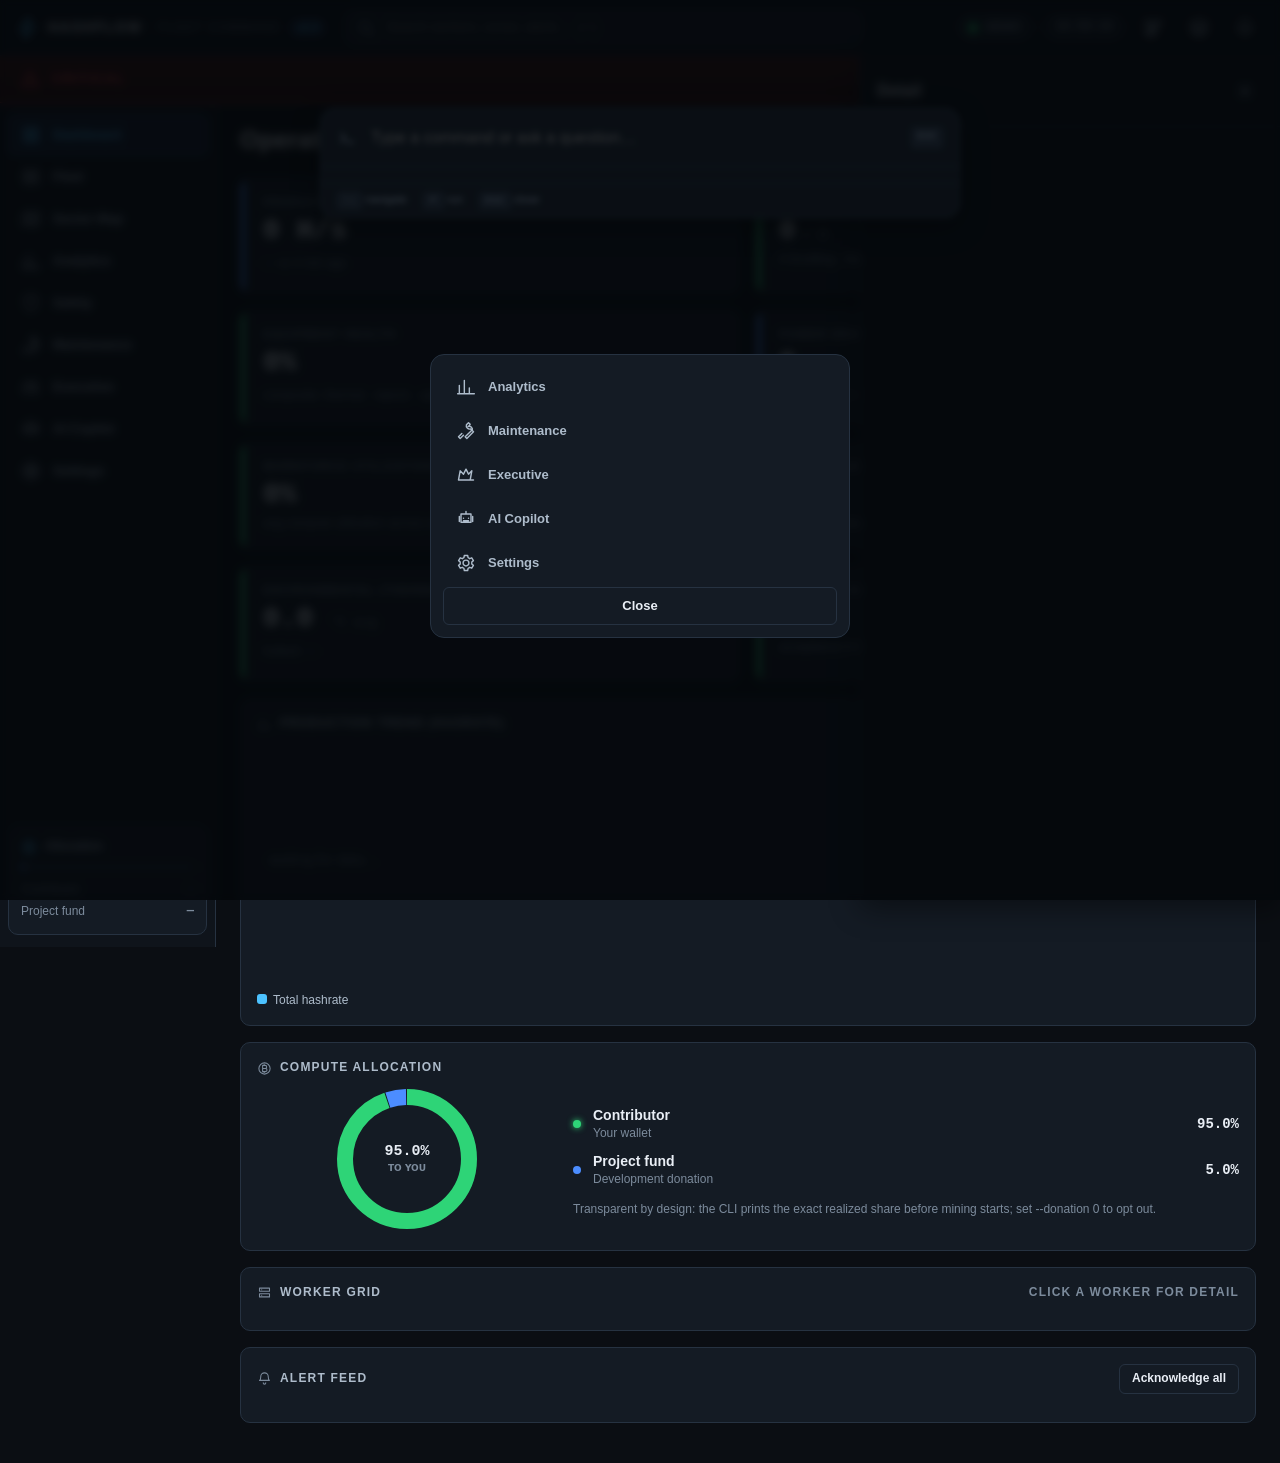
<file: web/index.html>
<!DOCTYPE html>
<html lang="en" data-theme="dark" data-contrast="normal" data-scale="100">
<head>
  <meta charset="utf-8">
  <meta name="viewport" content="width=device-width, initial-scale=1, viewport-fit=cover">
  <meta name="theme-color" content="#0B0E13">
  <meta name="description" content="Hashflow Fleet Command — mission-control dashboard for Monero mining fleets.">
  <title>Hashflow — Fleet Command</title>
  <link rel="manifest" href="manifest.webmanifest">
  <link rel="icon" href="icons/icon-512.png">
  <link rel="apple-touch-icon" href="icons/icon-512.png">
  <link rel="stylesheet" href="css/app.css">
</head>
<body>
  <a class="skip-link" href="#main">Skip to content</a>

  <!-- ============ SVG icon sprite (stroke-based, 24x24) ============ -->
  <svg xmlns="http://www.w3.org/2000/svg" style="display:none" aria-hidden="true">
    <symbol id="i-grid" viewBox="0 0 24 24"><path d="M4 4h6v6H4zM14 4h6v6h-6zM4 14h6v6H4zM14 14h6v6h-6z"/></symbol>
    <symbol id="i-server" viewBox="0 0 24 24"><path d="M4 5h16v5H4zM4 14h16v5H4zM7.5 7.5h.01M7.5 16.5h.01"/></symbol>
    <symbol id="i-map" viewBox="0 0 24 24"><path d="M9 4 3 6.5v13L9 17l6 2.5 6-2.5v-13L15 6.5 9 4zM9 4v13M15 6.5v13"/></symbol>
    <symbol id="i-chart" viewBox="0 0 24 24"><path d="M4 20V10M10 20V4M16 20v-7M22 20H2"/></symbol>
    <symbol id="i-shield" viewBox="0 0 24 24"><path d="M12 3 5 6v5c0 4.5 3 8 7 10 4-2 7-5.5 7-10V6l-7-3z"/></symbol>
    <symbol id="i-wrench" viewBox="0 0 24 24"><path d="M14.5 6.5a4 4 0 0 1 5 5L21 13l-8 8-2-2 8-8-1.5-1.5a4 4 0 0 1-5-5L15 2l2 2-2 2.5zM7 15l-4 4 2 2 4-4"/></symbol>
    <symbol id="i-crown" viewBox="0 0 24 24"><path d="M3 18h18M3 18 5 7l4 4 3-6 3 6 4-4-2 11"/></symbol>
    <symbol id="i-bot" viewBox="0 0 24 24"><path d="M12 3v3M6 6h12v10H6zM9 11h.01M15 11h.01M9 14h6M4 9v6M20 9v6"/></symbol>
    <symbol id="i-gear" viewBox="0 0 24 24"><path d="M12 8.5A3.5 3.5 0 1 0 12 15.5 3.5 3.5 0 1 0 12 8.5zM19 12a7 7 0 0 0-.1-1.2l2-1.6-2-3.4-2.4 1a7 7 0 0 0-2-1.2L14 3h-4l-.5 2.6a7 7 0 0 0-2 1.2l-2.4-1-2 3.4 2 1.6a7 7 0 0 0 0 2.4l-2 1.6 2 3.4 2.4-1a7 7 0 0 0 2 1.2L10 21h4l.5-2.6a7 7 0 0 0 2-1.2l2.4 1 2-3.4-2-1.6c.06-.4.1-.8.1-1.2z"/></symbol>
    <symbol id="i-search" viewBox="0 0 24 24"><path d="M10.5 17a6.5 6.5 0 1 0 0-13 6.5 6.5 0 0 0 0 13zM21 21l-5.6-5.6"/></symbol>
    <symbol id="i-bell" viewBox="0 0 24 24"><path d="M6 9a6 6 0 1 1 12 0c0 5 2 6 2 6H4s2-1 2-6zM10 19a2 2 0 0 0 4 0"/></symbol>
    <symbol id="i-power" viewBox="0 0 24 24"><path d="M12 3v8M6.3 6.3a8 8 0 1 0 11.4 0"/></symbol>
    <symbol id="i-thermo" viewBox="0 0 24 24"><path d="M10 13.5V5a2 2 0 1 1 4 0v8.5a4 4 0 1 1-4 0zM12 9v7"/></symbol>
    <symbol id="i-cpu" viewBox="0 0 24 24"><path d="M8 8h8v8H8zM4 9h4M4 15h4M16 9h4M16 15h4M9 4v4M15 4v4M9 16v4M15 16v4"/></symbol>
    <symbol id="i-bolt" viewBox="0 0 24 24"><path d="M13 2 4 14h6l-1 8 9-12h-6l1-8z"/></symbol>
    <symbol id="i-check" viewBox="0 0 24 24"><path d="M4 12.5 9.5 18 20 6.5"/></symbol>
    <symbol id="i-x" viewBox="0 0 24 24"><path d="M6 6l12 12M18 6 6 18"/></symbol>
    <symbol id="i-warn" viewBox="0 0 24 24"><path d="M12 3 2 20h20L12 3zM12 9v5M12 17h.01"/></symbol>
    <symbol id="i-info" viewBox="0 0 24 24"><path d="M12 21a9 9 0 1 0 0-18 9 9 0 0 0 0 18zM12 11v5M12 8h.01"/></symbol>
    <symbol id="i-play" viewBox="0 0 24 24"><path d="M7 4l13 8-13 8z"/></symbol>
    <symbol id="i-pause" viewBox="0 0 24 24"><path d="M7 4h4v16H7zM13 4h4v16h-4z"/></symbol>
    <symbol id="i-users" viewBox="0 0 24 24"><path d="M9 11a4 4 0 1 0 0-8 4 4 0 0 0 0 8zM2 21c0-4 3-6 7-6s7 2 7 6M16 3.5a4 4 0 0 1 0 7.5M22 21c0-3-2-5-5-5.5"/></symbol>
    <symbol id="i-leaf" viewBox="0 0 24 24"><path d="M5 21C5 10 12 4 21 4c0 9-5 17-16 17zM5 21c3-5 7-8 11-10"/></symbol>
    <symbol id="i-coin" viewBox="0 0 24 24"><path d="M12 21a9 9 0 1 0 0-18 9 9 0 0 0 0 18zM9 7h4a2.5 2.5 0 0 1 0 5H9zM9 12h4.5a2.5 2.5 0 0 1 0 5H9zM9 7v10M11.5 7V5.5M11.5 18.5V17"/></symbol>
    <symbol id="i-clock" viewBox="0 0 24 24"><path d="M12 21a9 9 0 1 0 0-18 9 9 0 0 0 0 18zM12 7v5l3.5 2"/></symbol>
    <symbol id="i-layers" viewBox="0 0 24 24"><path d="m12 2 10 5-10 5L2 7l10-5zM2 12l10 5 10-5M2 17l10 5 10-5"/></symbol>
    <symbol id="i-zoom-in" viewBox="0 0 24 24"><path d="M10.5 17a6.5 6.5 0 1 0 0-13 6.5 6.5 0 0 0 0 13zM21 21l-5.6-5.6M10.5 8v5M8 10.5h5"/></symbol>
    <symbol id="i-zoom-out" viewBox="0 0 24 24"><path d="M10.5 17a6.5 6.5 0 1 0 0-13 6.5 6.5 0 0 0 0 13zM21 21l-5.6-5.6M8 10.5h5"/></symbol>
    <symbol id="i-refresh" viewBox="0 0 24 24"><path d="M20 12a8 8 0 1 1-2.3-5.6M20 4v5h-5"/></symbol>
    <symbol id="i-terminal" viewBox="0 0 24 24"><path d="m5 7 5 5-5 5M12 17h7"/></symbol>
    <symbol id="i-flame" viewBox="0 0 24 24"><path d="M12 22c4 0 7-2.7 7-7 0-5-4-7-3-12-4 2-7 6-7 9 0-1.5-.8-2.8-2-3.5C6.5 11 5 13 5 15c0 4.3 3 7 7 7z"/></symbol>
    <symbol id="i-command" viewBox="0 0 24 24"><path d="M9 9V6a3 3 0 1 0-3 3h3zm0 0v6m0-6h6M15 9V6a3 3 0 1 1 3 3h-3zm0 0v6m0 0v3a3 3 0 1 1-3-3h3zm0 0H9m0 0v3a3 3 0 1 1-3-3h3"/></symbol>
  </svg>

  <!-- ============================ TOP BAR ============================ -->
  <header class="topbar glass">
    <a class="brand" href="#/dashboard" aria-label="Hashflow home">
      <svg class="icon brand-mark" aria-hidden="true"><use href="#i-bolt"/></svg>
      <span class="brand-name">HASHFLOW</span>
      <span class="brand-sub">FLEET COMMAND</span>
      <span class="chip chip-info" id="version-chip">v2.0</span>
    </a>

    <div class="searchbox">
      <svg class="icon" aria-hidden="true"><use href="#i-search"/></svg>
      <input id="global-search" type="search" placeholder="Search workers, zones, alerts…  ( / )"
             aria-label="Global search" autocomplete="off">
    </div>

    <div class="topbar-status">
      <span class="pill" id="conn-pill" title="Data source">
        <span class="dot dot-ok" id="conn-dot"></span><span id="conn-label">DEMO</span>
      </span>
      <span class="pill mono" id="clock-pill" aria-hidden="true">--:--:--</span>
      <button class="iconbtn" id="btn-palette" title="Command palette (Ctrl+K)" aria-label="Open command palette">
        <svg class="icon" aria-hidden="true"><use href="#i-command"/></svg>
      </button>
      <button class="iconbtn" id="btn-contrast" title="Toggle high contrast" aria-label="Toggle high contrast">
        <svg class="icon" aria-hidden="true"><use href="#i-layers"/></svg>
      </button>
      <button class="iconbtn" id="btn-bell" title="Alerts" aria-label="Open alerts">
        <svg class="icon" aria-hidden="true"><use href="#i-bell"/></svg>
        <span class="badge" id="bell-badge" hidden>0</span>
      </button>
    </div>
  </header>

  <!-- =========================== CRITICAL BANNER =========================== -->
  <div id="alert-banner" class="alert-banner" role="alert" hidden>
    <svg class="icon" aria-hidden="true"><use href="#i-warn"/></svg>
    <strong>CRITICAL</strong>
    <span id="alert-banner-text"></span>
    <button class="btn btn-sm btn-ghost" id="alert-banner-cta">Open Safety Center</button>
  </div>

  <!-- ============================== SHELL ============================== -->
  <div class="shell">
    <nav class="sidenav" aria-label="Primary">
      <a class="navitem" data-view="dashboard"  href="#/dashboard"><svg class="icon"><use href="#i-grid"/></svg><span>Dashboard</span></a>
      <a class="navitem" data-view="fleet"       href="#/fleet"><svg class="icon"><use href="#i-server"/></svg><span>Fleet</span></a>
      <a class="navitem" data-view="map"         href="#/map"><svg class="icon"><use href="#i-map"/></svg><span>Sector Map</span></a>
      <a class="navitem" data-view="analytics"   href="#/analytics"><svg class="icon"><use href="#i-chart"/></svg><span>Analytics</span></a>
      <a class="navitem" data-view="safety"      href="#/safety"><svg class="icon"><use href="#i-shield"/></svg><span>Safety</span><span class="nav-badge" id="nav-safety-badge" hidden></span></a>
      <a class="navitem" data-view="maintenance" href="#/maintenance"><svg class="icon"><use href="#i-wrench"/></svg><span>Maintenance</span></a>
      <a class="navitem" data-view="executive"   href="#/executive"><svg class="icon"><use href="#i-crown"/></svg><span>Executive</span></a>
      <a class="navitem" data-view="copilot"     href="#/copilot"><svg class="icon"><use href="#i-bot"/></svg><span>AI Copilot</span></a>
      <a class="navitem" data-view="settings"    href="#/settings"><svg class="icon"><use href="#i-gear"/></svg><span>Settings</span></a>

      <div class="sidecard" id="sidecard-allocation" title="Live donation transparency">
        <div class="sidecard-title"><svg class="icon"><use href="#i-coin"/></svg> Allocation</div>
        <div class="split-bar" aria-hidden="true"><span id="split-contrib" class="split-contrib"></span><span id="split-owner" class="split-owner"></span></div>
        <div class="sidecard-row"><span>Contributor</span><b class="mono" id="split-contrib-pct">—</b></div>
        <div class="sidecard-row"><span>Project fund</span><b class="mono" id="split-owner-pct">—</b></div>
      </div>
    </nav>

    <main id="main" tabindex="-1">
      <section id="view-dashboard"  class="view" hidden></section>
      <section id="view-fleet"      class="view" hidden></section>
      <section id="view-map"        class="view" hidden></section>
      <section id="view-analytics"  class="view" hidden></section>
      <section id="view-safety"     class="view" hidden></section>
      <section id="view-maintenance" class="view" hidden></section>
      <section id="view-executive"  class="view" hidden></section>
      <section id="view-copilot"    class="view" hidden></section>
      <section id="view-settings"   class="view" hidden></section>
    </main>
  </div>

  <!-- ============================ BOTTOM NAV ============================ -->
  <nav class="bottomnav" aria-label="Primary mobile">
    <a class="navitem" data-view="dashboard" href="#/dashboard"><svg class="icon"><use href="#i-grid"/></svg><span>Home</span></a>
    <a class="navitem" data-view="fleet" href="#/fleet"><svg class="icon"><use href="#i-server"/></svg><span>Fleet</span></a>
    <a class="navitem" data-view="map" href="#/map"><svg class="icon"><use href="#i-map"/></svg><span>Map</span></a>
    <a class="navitem" data-view="safety" href="#/safety"><svg class="icon"><use href="#i-shield"/></svg><span>Safety</span></a>
    <button class="navitem" id="btn-more" aria-label="More views"><svg class="icon"><use href="#i-layers"/></svg><span>More</span></button>
  </nav>

  <!-- ============================ DETAIL DRAWER ============================ -->
  <aside id="drawer" class="drawer" hidden aria-label="Detail panel">
    <header class="drawer-head">
      <h2 id="drawer-title">Detail</h2>
      <button class="iconbtn" id="drawer-close" aria-label="Close detail panel"><svg class="icon"><use href="#i-x"/></svg></button>
    </header>
    <div id="drawer-body" class="drawer-body"></div>
  </aside>

  <!-- ============================ COMMAND PALETTE ============================ -->
  <div id="palette-overlay" class="overlay" hidden>
    <div class="palette glass" role="dialog" aria-modal="true" aria-label="Command palette">
      <div class="palette-input">
        <svg class="icon" aria-hidden="true"><use href="#i-terminal"/></svg>
        <input id="palette-search" type="text" placeholder="Type a command or ask a question…"
               aria-label="Command or query" autocomplete="off">
        <kbd>ESC</kbd>
      </div>
      <ul id="palette-list" class="palette-list" role="listbox" aria-label="Commands"></ul>
      <footer class="palette-foot">
        <span><kbd>↑↓</kbd> navigate</span><span><kbd>↵</kbd> run</span>
        <span><kbd>esc</kbd> close</span>
      </footer>
    </div>
  </div>

  <!-- ============================ MORE SHEET (mobile) ============================ -->
  <div id="more-sheet" class="overlay" hidden>
    <div class="sheet glass" role="dialog" aria-modal="true" aria-label="More views">
      <a class="navitem" data-view="analytics" href="#/analytics"><svg class="icon"><use href="#i-chart"/></svg><span>Analytics</span></a>
      <a class="navitem" data-view="maintenance" href="#/maintenance"><svg class="icon"><use href="#i-wrench"/></svg><span>Maintenance</span></a>
      <a class="navitem" data-view="executive" href="#/executive"><svg class="icon"><use href="#i-crown"/></svg><span>Executive</span></a>
      <a class="navitem" data-view="copilot" href="#/copilot"><svg class="icon"><use href="#i-bot"/></svg><span>AI Copilot</span></a>
      <a class="navitem" data-view="settings" href="#/settings"><svg class="icon"><use href="#i-gear"/></svg><span>Settings</span></a>
      <button class="btn btn-ghost" id="more-close">Close</button>
    </div>
  </div>

  <div id="toasts" class="toasts" aria-live="polite" aria-atomic="false"></div>

  <noscript>
    <div style="padding:2rem;color:#e8eef5;background:#0b0e13;font-family:sans-serif">
      Hashflow Fleet Command needs JavaScript for live telemetry. The miner CLI
      (<code>miner.py</code>) works without it.
    </div>
  </noscript>

  <script src="js/charts.js"></script>
  <script src="js/state.js"></script>
  <script src="js/ui.js"></script>
  <script src="js/copilot.js"></script>
  <script src="js/views.js"></script>
  <script src="js/app.js"></script>
</body>
</html>
</file>
<file: web/css/app.css>
/* =====================================================================
   Hashflow Fleet Command — design system
   Industrial dark theme, ISA-101-inspired restrained color (color carries
   STATUS only), WCAG AA contrast, tabular numerals, 4px grid.
   ===================================================================== */

/* ------------------------------- 1. Tokens ------------------------------- */
:root {
  /* Surfaces: charcoal stack (charcoal bg, industrial-gray panels) */
  --bg-0: #0b0e13;
  --bg-1: #0f141b;
  --panel: #141b24;
  --panel-2: #1a222d;
  --panel-3: #202a37;
  --line: #263241;
  --line-soft: #1c2531;

  /* Text: high contrast on charcoal (AA/AAA) */
  --txt-0: #e9eef5;
  --txt-1: #aebccb;
  --txt-2: #7c8b9c;

  /* Safety / status colors — used ONLY for state, never decoration */
  --color-ok: #2ed477;
  --color-warn: #f5b83d;
  --color-attn: #f2812d;
  --color-crit: #f0453e;
  --color-info: #4c8dff;
  --color-accent: #4cc2ff;

  --ok-soft: rgba(46, 212, 119, .12);
  --warn-soft: rgba(245, 184, 61, .12);
  --attn-soft: rgba(242, 129, 45, .12);
  --crit-soft: rgba(240, 69, 62, .14);
  --info-soft: rgba(76, 141, 255, .12);

  /* Type */
  --font-ui: "Segoe UI", "SF Pro Text", Roboto, "Helvetica Neue", Arial, sans-serif;
  --font-mono: "JetBrains Mono", "Cascadia Code", ui-monospace, "SF Mono", Consolas, monospace;
  --fs-11: .6875rem; --fs-12: .75rem; --fs-13: .8125rem; --fs-14: .875rem;
  --fs-16: 1rem; --fs-20: 1.25rem; --fs-24: 1.5rem; --fs-28: 1.75rem; --fs-34: 2.125rem;

  /* Space (4px grid) */
  --sp-1: 4px; --sp-2: 8px; --sp-3: 12px; --sp-4: 16px;
  --sp-5: 20px; --sp-6: 24px; --sp-8: 32px; --sp-10: 40px;

  --radius: 10px;
  --radius-sm: 6px;
  --radius-lg: 14px;

  --shadow-1: 0 1px 2px rgba(0, 0, 0, .35);
  --shadow-2: 0 8px 28px rgba(0, 0, 0, .45);
  --glass: rgba(15, 20, 27, .72);

  --topbar-h: 56px;
  --sidenav-w: 216px;
  --bottomnav-h: 60px;

  --dur: 160ms;
}

/* Text scale (a11y: scalable text) */
html[data-scale="125"] { font-size: 20px; }
html[data-scale="150"] { font-size: 24px; }
html { font-size: 16px; }

/* High contrast mode */
html[data-contrast="high"] {
  --bg-0: #000; --bg-1: #05070a; --panel: #0a0e14; --panel-2: #10161f;
  --line: #4a5b70; --line-soft: #35455a;
  --txt-0: #ffffff; --txt-1: #d7e2ee; --txt-2: #a9b8c9;
}
@media (prefers-contrast: more) {
  :root {
    --txt-1: #d7e2ee; --line: #4a5b70;
  }
}
@media (prefers-reduced-motion: reduce) {
  *, *::before, *::after {
    animation-duration: .01ms !important;
    transition-duration: .01ms !important;
  }
}

/* ------------------------------- 2. Base -------------------------------- */
*, *::before, *::after { box-sizing: border-box; }
html, body { margin: 0; padding: 0; }
body {
  background: var(--bg-0);
  color: var(--txt-0);
  font-family: var(--font-ui);
  font-size: var(--fs-14);
  line-height: 1.45;
  -webkit-font-smoothing: antialiased;
  overflow-x: hidden;
}
.mono { font-family: var(--font-mono); font-variant-numeric: tabular-nums; }
h1, h2, h3, h4 { margin: 0; font-weight: 650; letter-spacing: .01em; }
p { margin: 0; }
a { color: inherit; text-decoration: none; }
button { font: inherit; color: inherit; background: none; border: 0; cursor: pointer; }
input, select, textarea { font: inherit; color: inherit; }
ul { margin: 0; padding: 0; list-style: none; }
table { border-collapse: collapse; width: 100%; }
kbd {
  font-family: var(--font-mono); font-size: var(--fs-11);
  background: var(--panel-3); border: 1px solid var(--line);
  border-bottom-width: 2px; border-radius: 4px; padding: 1px 5px;
}
.icon {
  width: 20px; height: 20px; flex: none;
  fill: none; stroke: currentColor; stroke-width: 1.7;
  stroke-linecap: round; stroke-linejoin: round;
}
.skip-link {
  position: absolute; left: -9999px; top: 0; z-index: 100;
  background: var(--color-accent); color: #04121c; padding: var(--sp-2) var(--sp-4);
  border-radius: 0 0 var(--radius-sm) 0; font-weight: 650;
}
.skip-link:focus { left: 0; }
:focus-visible {
  outline: 2px solid var(--color-accent);
  outline-offset: 2px;
}

/* ------------------------------ 3. Top bar ------------------------------ */
.topbar {
  position: sticky; top: 0; z-index: 40;
  height: var(--topbar-h);
  display: flex; align-items: center; gap: var(--sp-4);
  padding: 0 var(--sp-4);
  background: var(--glass);
  backdrop-filter: blur(14px); -webkit-backdrop-filter: blur(14px);
  border-bottom: 1px solid var(--line);
}
.brand { display: flex; align-items: center; gap: var(--sp-2); }
.brand-mark { color: var(--color-accent); width: 24px; height: 24px; }
.brand-name { font-weight: 800; letter-spacing: .12em; font-size: var(--fs-14); }
.brand-sub {
  font-size: var(--fs-11); letter-spacing: .18em; color: var(--txt-2);
  border-left: 1px solid var(--line); padding-left: var(--sp-2);
}
.searchbox {
  flex: 1; max-width: 520px;
  display: flex; align-items: center; gap: var(--sp-2);
  background: var(--panel); border: 1px solid var(--line);
  border-radius: var(--radius); padding: 0 var(--sp-3); height: 38px;
  color: var(--txt-2);
}
.searchbox:focus-within { border-color: var(--color-accent); }
.searchbox input {
  flex: 1; background: none; border: 0; outline: none;
  color: var(--txt-0); font-size: var(--fs-13);
}
.topbar-status { display: flex; align-items: center; gap: var(--sp-2); margin-left: auto; }
.iconbtn {
  position: relative;
  width: 38px; height: 38px; border-radius: var(--radius-sm);
  display: inline-flex; align-items: center; justify-content: center;
  color: var(--txt-1);
  transition: background var(--dur), color var(--dur);
}
.iconbtn:hover { background: var(--panel-2); color: var(--txt-0); }
.badge {
  position: absolute; top: 3px; right: 3px;
  min-width: 16px; height: 16px; border-radius: 8px;
  background: var(--color-crit); color: #fff;
  font-size: 10px; font-weight: 700; line-height: 16px; text-align: center;
  padding: 0 3px;
}

/* ---------------------------- 4. Shell layout ---------------------------- */
.shell {
  display: grid;
  grid-template-columns: var(--sidenav-w) 1fr;
  min-height: calc(100vh - var(--topbar-h));
}
.sidenav {
  border-right: 1px solid var(--line);
  background: var(--bg-1);
  padding: var(--sp-3) var(--sp-2);
  display: flex; flex-direction: column; gap: 2px;
  position: sticky; top: var(--topbar-h);
  height: calc(100vh - var(--topbar-h));
  overflow-y: auto;
}
.navitem {
  display: flex; align-items: center; gap: var(--sp-3);
  padding: var(--sp-2) var(--sp-3);
  border-radius: var(--radius-sm);
  color: var(--txt-1); font-size: var(--fs-13); font-weight: 550;
  border: 1px solid transparent;
  transition: background var(--dur), color var(--dur);
  min-height: 40px;
}
.navitem:hover { background: var(--panel-2); color: var(--txt-0); }
.navitem.active {
  background: var(--info-soft); color: var(--color-accent);
  border-color: rgba(76, 141, 255, .35);
}
.navitem.active .icon { stroke-width: 2; }
.nav-badge {
  margin-left: auto; min-width: 18px; height: 18px; padding: 0 5px;
  background: var(--color-crit); color: #fff; border-radius: 9px;
  font-size: 10px; font-weight: 700; text-align: center; line-height: 18px;
}
.sidecard {
  margin-top: auto;
  background: var(--panel); border: 1px solid var(--line);
  border-radius: var(--radius); padding: var(--sp-3);
  font-size: var(--fs-12);
}
.sidecard-title {
  display: flex; align-items: center; gap: var(--sp-2);
  color: var(--txt-1); font-weight: 650; margin-bottom: var(--sp-2);
}
.sidecard-title .icon { width: 16px; height: 16px; color: var(--color-accent); }
.sidecard-row { display: flex; justify-content: space-between; color: var(--txt-2); padding: 2px 0; }
.split-bar {
  display: flex; height: 8px; border-radius: 4px; overflow: hidden;
  background: var(--panel-3); margin: var(--sp-2) 0;
}
.split-contrib { background: var(--color-ok); }
.split-owner { background: var(--color-info); min-width: 3px; }

main {
  padding: var(--sp-5) var(--sp-6) var(--sp-10);
  min-width: 0;
}
.view { animation: fadein var(--dur) ease; }
@keyframes fadein { from { opacity: 0; transform: translateY(4px); } to { opacity: 1; } }

/* --------------------------- 5. Alert banner --------------------------- */
.alert-banner {
  position: sticky; top: var(--topbar-h); z-index: 35;
  display: flex; align-items: center; gap: var(--sp-3);
  background: linear-gradient(180deg, #3d1210, #2b0d0c);
  border-bottom: 1px solid var(--color-crit);
  color: #ffd9d6; padding: var(--sp-2) var(--sp-5);
  font-size: var(--fs-13);
}
.alert-banner .icon { color: var(--color-crit); }
.alert-banner strong { color: var(--color-crit); letter-spacing: .12em; }
.alert-banner .btn { margin-left: auto; }

/* ---------------------------- 6. Cards / KPI ---------------------------- */
.page-head {
  display: flex; align-items: baseline; gap: var(--sp-3);
  margin-bottom: var(--sp-5); flex-wrap: wrap;
}
.page-head h1 { font-size: var(--fs-24); letter-spacing: .02em; }
.page-head .sub { color: var(--txt-2); font-size: var(--fs-13); }
.page-actions { margin-left: auto; display: flex; gap: var(--sp-2); }

.grid { display: grid; gap: var(--sp-4); }
.grid-kpi { grid-template-columns: repeat(4, 1fr); }
.grid-2 { grid-template-columns: 2fr 1fr; }
.grid-3 { grid-template-columns: repeat(3, 1fr); }
.grid-flat { grid-template-columns: 1fr 1fr; }

.card {
  background: var(--panel);
  border: 1px solid var(--line);
  border-radius: var(--radius);
  padding: var(--sp-4);
  min-width: 0;
  transition: border-color var(--dur), transform var(--dur);
}
.card:hover { border-color: var(--line); }
.card-title {
  display: flex; align-items: center; gap: var(--sp-2);
  color: var(--txt-1); font-size: var(--fs-12); font-weight: 650;
  letter-spacing: .1em; text-transform: uppercase;
  margin-bottom: var(--sp-3);
}
.card-title .icon { width: 15px; height: 15px; color: var(--txt-2); }
.card-title .right { margin-left: auto; display: flex; gap: var(--sp-2); align-items: center; }

/* KPI card with 4px status rail (preattentive status coding) */
.kpi {
  position: relative; overflow: hidden;
  padding-left: calc(var(--sp-4) + 6px);
}
.kpi::before {
  content: ""; position: absolute; left: 0; top: 0; bottom: 0; width: 4px;
  background: var(--color-ok);
}
.kpi[data-state="warn"]::before  { background: var(--color-warn); }
.kpi[data-state="attn"]::before  { background: var(--color-attn); }
.kpi[data-state="crit"]::before  { background: var(--color-crit); }
.kpi[data-state="info"]::before  { background: var(--color-info); }
.kpi-label {
  font-size: var(--fs-11); letter-spacing: .12em; text-transform: uppercase;
  color: var(--txt-2); font-weight: 650;
}
.kpi-value {
  font-family: var(--font-mono); font-variant-numeric: tabular-nums;
  font-size: var(--fs-28); font-weight: 700; line-height: 1.15;
  margin: var(--sp-1) 0;
  white-space: nowrap; overflow: hidden; text-overflow: ellipsis;
}
.kpi-value .unit { font-size: var(--fs-13); color: var(--txt-2); font-weight: 500; }
.kpi-foot {
  display: flex; align-items: center; gap: var(--sp-2);
  font-size: var(--fs-12); color: var(--txt-2);
}
.kpi-spark { margin-left: auto; width: 84px; height: 26px; }
.delta-up { color: var(--color-ok); }
.delta-down { color: var(--color-crit); }
.delta-flat { color: var(--txt-2); }

/* ------------------------ 7. Pills, chips, status ------------------------ */
.pill {
  display: inline-flex; align-items: center; gap: var(--sp-2);
  height: 28px; padding: 0 var(--sp-3);
  background: var(--panel); border: 1px solid var(--line);
  border-radius: 14px; font-size: var(--fs-12); color: var(--txt-1);
}
.chip {
  display: inline-flex; align-items: center; gap: 5px;
  height: 20px; padding: 0 8px; border-radius: 10px;
  font-size: var(--fs-11); font-weight: 700; letter-spacing: .04em;
}
.chip-ok   { background: var(--ok-soft);   color: var(--color-ok); }
.chip-warn { background: var(--warn-soft); color: var(--color-warn); }
.chip-attn { background: var(--attn-soft); color: var(--color-attn); }
.chip-crit { background: var(--crit-soft); color: var(--color-crit); }
.chip-info { background: var(--info-soft); color: var(--color-accent); }
.dot { width: 8px; height: 8px; border-radius: 50%; display: inline-block; }
.dot-ok   { background: var(--color-ok); box-shadow: 0 0 6px var(--color-ok); }
.dot-warn { background: var(--color-warn); }
.dot-crit { background: var(--color-crit); box-shadow: 0 0 6px var(--color-crit); }
.dot-off  { background: var(--txt-2); }
.status-cell { display: inline-flex; align-items: center; gap: var(--sp-2); }
.status-glyph {
  width: 18px; height: 18px; border-radius: 4px;
  display: inline-flex; align-items: center; justify-content: center;
  font-size: 10px; font-weight: 800;
}
/* Color-blind support: status = color AND glyph shape */
.glyph-online  { background: var(--ok-soft);   color: var(--color-ok); }
.glyph-degraded{ background: var(--warn-soft); color: var(--color-warn); }
.glyph-offline { background: var(--crit-soft); color: var(--color-crit); }
.glyph-maintenance { background: var(--info-soft); color: var(--color-accent); }

/* ------------------------------ 8. Buttons ------------------------------ */
.btn {
  display: inline-flex; align-items: center; justify-content: center; gap: var(--sp-2);
  height: 38px; padding: 0 var(--sp-4);
  border-radius: var(--radius-sm);
  font-size: var(--fs-13); font-weight: 650;
  border: 1px solid var(--line); background: var(--panel-2); color: var(--txt-0);
  transition: filter var(--dur), background var(--dur);
  white-space: nowrap;
}
.btn:hover { filter: brightness(1.15); }
.btn-primary { background: var(--color-info); border-color: var(--color-info); color: #fff; }
.btn-danger  { background: var(--color-crit); border-color: var(--color-crit); color: #fff; }
.btn-ok      { background: var(--color-ok); border-color: var(--color-ok); color: #06281a; }
.btn-ghost   { background: transparent; }
.btn-sm { height: 30px; padding: 0 var(--sp-3); font-size: var(--fs-12); }
.btn-lg { height: 48px; padding: 0 var(--sp-6); font-size: var(--fs-16); }
.btn-block { width: 100%; }

/* ------------------------------- 9. Tables ------------------------------ */
.table-wrap { overflow-x: auto; border: 1px solid var(--line); border-radius: var(--radius); }
.tbl { font-size: var(--fs-13); }
.tbl th {
  text-align: left; font-size: var(--fs-11); letter-spacing: .1em;
  text-transform: uppercase; color: var(--txt-2); font-weight: 650;
  padding: var(--sp-3) var(--sp-4); border-bottom: 1px solid var(--line);
  background: var(--panel-2); position: sticky; top: 0;
}
.tbl td {
  padding: var(--sp-3) var(--sp-4);
  border-bottom: 1px solid var(--line-soft);
  white-space: nowrap;
}
.tbl tr:last-child td { border-bottom: 0; }
.tbl tbody tr { cursor: pointer; transition: background var(--dur); }
.tbl tbody tr:hover { background: var(--panel-2); }
.tbl .num { font-family: var(--font-mono); font-variant-numeric: tabular-nums; text-align: right; }

/* ------------------------------ 10. Drawer ------------------------------ */
.drawer {
  position: fixed; top: var(--topbar-h); right: 0; bottom: 0;
  width: min(420px, 100vw); z-index: 45;
  background: var(--bg-1); border-left: 1px solid var(--line);
  box-shadow: var(--shadow-2);
  display: flex; flex-direction: column;
  animation: slidein var(--dur) ease;
}
@keyframes slidein { from { transform: translateX(24px); opacity: 0; } }
.drawer-head {
  display: flex; align-items: center; gap: var(--sp-3);
  padding: var(--sp-4); border-bottom: 1px solid var(--line);
}
.drawer-head h2 { font-size: var(--fs-16); }
.drawer-head .iconbtn { margin-left: auto; }
.drawer-body { padding: var(--sp-4); overflow-y: auto; display: grid; gap: var(--sp-4); }
.kv { display: grid; grid-template-columns: 1fr auto; gap: 2px var(--sp-4); font-size: var(--fs-13); }
.kv dt { color: var(--txt-2); }
.kv dd { margin: 0; font-family: var(--font-mono); text-align: right; }

/* --------------------------- 11. Palette / sheet -------------------------- */
.overlay {
  position: fixed; inset: 0; z-index: 60;
  background: rgba(4, 7, 10, .6);
  backdrop-filter: blur(3px); -webkit-backdrop-filter: blur(3px);
  display: flex; align-items: flex-start; justify-content: center;
  padding: 12vh var(--sp-4) var(--sp-4);
}
.palette {
  width: min(640px, 100%);
  background: var(--panel);
  border: 1px solid var(--line);
  border-radius: var(--radius-lg);
  box-shadow: var(--shadow-2);
  overflow: hidden;
}
.palette-input {
  display: flex; align-items: center; gap: var(--sp-3);
  padding: var(--sp-4); border-bottom: 1px solid var(--line);
  color: var(--txt-2);
}
.palette-input input {
  flex: 1; background: none; border: 0; outline: none;
  font-size: var(--fs-16); color: var(--txt-0);
}
.palette-list { max-height: 46vh; overflow-y: auto; padding: var(--sp-2); }
.palette-list li {
  display: flex; align-items: center; gap: var(--sp-3);
  padding: var(--sp-3) var(--sp-3); border-radius: var(--radius-sm);
  cursor: pointer; font-size: var(--fs-13); color: var(--txt-1);
}
.palette-list li[aria-selected="true"] {
  background: var(--info-soft); color: var(--txt-0);
}
.palette-list li .kind {
  margin-left: auto; font-size: var(--fs-11); color: var(--txt-2);
}
.palette-foot {
  display: flex; gap: var(--sp-4); padding: var(--sp-2) var(--sp-4);
  border-top: 1px solid var(--line); color: var(--txt-2); font-size: var(--fs-11);
}
.sheet {
  width: min(420px, 100%); margin: auto;
  background: var(--panel); border: 1px solid var(--line);
  border-radius: var(--radius-lg); padding: var(--sp-3);
  display: grid; gap: var(--sp-1);
}

/* ------------------------------- 12. Toasts ------------------------------ */
.toasts {
  position: fixed; right: var(--sp-4); bottom: var(--sp-4); z-index: 70;
  display: flex; flex-direction: column; gap: var(--sp-2);
  width: min(360px, calc(100vw - 32px));
}
.toast {
  display: flex; gap: var(--sp-3); align-items: flex-start;
  background: var(--panel-2); border: 1px solid var(--line);
  border-left: 4px solid var(--color-info);
  border-radius: var(--radius-sm); padding: var(--sp-3);
  box-shadow: var(--shadow-2); font-size: var(--fs-13);
  animation: toastin var(--dur) ease;
}
@keyframes toastin { from { transform: translateY(8px); opacity: 0; } }
.toast-ok   { border-left-color: var(--color-ok); }
.toast-warn { border-left-color: var(--color-warn); }
.toast-crit { border-left-color: var(--color-crit); }
.toast b { display: block; margin-bottom: 2px; }
.toast p { color: var(--txt-1); font-size: var(--fs-12); }

/* ------------------------------ 13. Progress ----------------------------- */
.ring-wrap { display: inline-flex; flex-direction: column; align-items: center; gap: 4px; }
.ring-label { font-size: var(--fs-11); color: var(--txt-2); letter-spacing: .08em; text-transform: uppercase; }
.ring-value { font-family: var(--font-mono); font-size: var(--fs-13); font-weight: 700; }
.bar {
  height: 8px; border-radius: 4px; background: var(--panel-3);
  overflow: hidden;
}
.bar > span { display: block; height: 100%; border-radius: 4px; background: var(--color-info); transition: width var(--dur); }
.bar-ok > span { background: var(--color-ok); }
.bar-warn > span { background: var(--color-warn); }
.bar-crit > span { background: var(--color-crit); }

/* ------------------------------ 14. Charts ------------------------------- */
.chart-box { position: relative; width: 100%; }
.chart-box canvas { width: 100%; display: block; }
.chart-tip {
  position: absolute; pointer-events: none; z-index: 5;
  background: var(--panel-3); border: 1px solid var(--line);
  border-radius: var(--radius-sm); padding: var(--sp-2) var(--sp-3);
  font-size: var(--fs-11); font-family: var(--font-mono);
  white-space: nowrap; transform: translate(-50%, -110%);
}
.legend { display: flex; gap: var(--sp-4); flex-wrap: wrap; font-size: var(--fs-12); color: var(--txt-1); }
.legend .sw { width: 10px; height: 10px; border-radius: 3px; display: inline-block; margin-right: 6px; }

/* --------------------------- 15. Dashboard bits --------------------------- */
.alloc-donut-row { display: flex; align-items: center; gap: var(--sp-4); }
.feed { display: grid; gap: var(--sp-2); max-height: 320px; overflow-y: auto; }
.feed-item {
  display: flex; gap: var(--sp-3); align-items: flex-start;
  padding: var(--sp-2) var(--sp-3);
  border: 1px solid var(--line-soft); border-radius: var(--radius-sm);
  background: var(--panel-2); font-size: var(--fs-12);
}
.feed-item .icon { width: 16px; height: 16px; margin-top: 1px; }
.feed-item.ok .icon   { color: var(--color-ok); }
.feed-item.warn .icon { color: var(--color-warn); }
.feed-item.crit .icon { color: var(--color-crit); }
.feed-item.info .icon { color: var(--color-accent); }
.feed-time { margin-left: auto; color: var(--txt-2); font-family: var(--font-mono); }
.worker-grid {
  display: grid; grid-template-columns: repeat(auto-fill, minmax(150px, 1fr));
  gap: var(--sp-2);
}
.worker-tile {
  border: 1px solid var(--line); border-radius: var(--radius-sm);
  background: var(--panel-2); padding: var(--sp-2) var(--sp-3);
  font-size: var(--fs-12); cursor: pointer;
  transition: border-color var(--dur);
}
.worker-tile:hover { border-color: var(--color-accent); }
.worker-tile .name { font-weight: 700; display: flex; gap: 6px; align-items: center; }
.worker-tile .hr { font-family: var(--font-mono); color: var(--txt-1); }
.worker-tile[data-state="degraded"] { border-left: 3px solid var(--color-warn); }
.worker-tile[data-state="offline"] { border-left: 3px solid var(--color-crit); opacity: .75; }
.worker-tile[data-state="maintenance"] { border-left: 3px solid var(--color-accent); }

/* ------------------------------ 16. Map view ------------------------------ */
.map-shell {
  position: relative; border: 1px solid var(--line); border-radius: var(--radius);
  overflow: hidden; background:
    radial-gradient(1200px 600px at 70% 20%, rgba(76, 141, 255, .05), transparent 60%),
    var(--bg-1);
}
.map-shell canvas { display: block; width: 100%; cursor: grab; }
.map-shell canvas:active { cursor: grabbing; }
.map-controls {
  position: absolute; top: var(--sp-3); right: var(--sp-3);
  display: grid; gap: var(--sp-2);
}
.map-layers {
  position: absolute; left: var(--sp-3); top: var(--sp-3);
  background: var(--glass); border: 1px solid var(--line);
  border-radius: var(--radius); padding: var(--sp-3);
  display: grid; gap: var(--sp-2); font-size: var(--fs-12);
  backdrop-filter: blur(10px); -webkit-backdrop-filter: blur(10px);
}
.map-layers label { display: flex; gap: var(--sp-2); align-items: center; cursor: pointer; }
.map-legend {
  position: absolute; left: var(--sp-3); bottom: var(--sp-3);
  background: var(--glass); border: 1px solid var(--line);
  border-radius: var(--radius); padding: var(--sp-2) var(--sp-3);
  font-size: var(--fs-11); color: var(--txt-1);
  backdrop-filter: blur(10px); -webkit-backdrop-filter: blur(10px);
}

/* ---------------------------- 17. Risk matrix ---------------------------- */
.risk-matrix {
  display: grid; grid-template-columns: auto repeat(5, 1fr);
  gap: 3px; font-size: var(--fs-11);
}
.risk-cell {
  aspect-ratio: 1.6; border-radius: 4px;
  display: flex; align-items: center; justify-content: center;
  font-family: var(--font-mono); color: rgba(255, 255, 255, .85);
  min-height: 34px;
}
.risk-axis { color: var(--txt-2); display: flex; align-items: center; justify-content: center; }
.r1 { background: rgba(46, 212, 119, .22); }
.r2 { background: rgba(245, 184, 61, .22); }
.r3 { background: rgba(242, 129, 45, .28); }
.r4 { background: rgba(240, 69, 62, .32); }
.risk-cell .tag {
  background: rgba(0, 0, 0, .45); border-radius: 3px;
  padding: 1px 5px; font-size: 10px;
}

/* ---------------------------- 18. Copilot chat ---------------------------- */
.chat {
  display: grid; grid-template-rows: 1fr auto;
  height: calc(100vh - var(--topbar-h) - 140px); min-height: 420px;
}
.chat-log { overflow-y: auto; display: grid; gap: var(--sp-3); padding: var(--sp-1); align-content: start; }
.msg { max-width: 78%; padding: var(--sp-3) var(--sp-4); border-radius: var(--radius); font-size: var(--fs-13); }
.msg-user {
  justify-self: end; background: var(--info-soft);
  border: 1px solid rgba(76, 141, 255, .35);
}
.msg-bot {
  justify-self: start; background: var(--panel-2);
  border: 1px solid var(--line);
}
.msg-bot .msg-head {
  display: flex; gap: var(--sp-2); align-items: center;
  color: var(--color-accent); font-size: var(--fs-11);
  letter-spacing: .1em; text-transform: uppercase; font-weight: 700;
  margin-bottom: var(--sp-2);
}
.msg-cards { display: grid; gap: var(--sp-2); margin-top: var(--sp-3); }
.msg-card {
  background: var(--panel); border: 1px solid var(--line);
  border-radius: var(--radius-sm); padding: var(--sp-3); font-size: var(--fs-12);
}
.chat-input {
  display: flex; gap: var(--sp-2); margin-top: var(--sp-3);
}
.chat-input input {
  flex: 1; height: 46px; padding: 0 var(--sp-4);
  background: var(--panel); border: 1px solid var(--line);
  border-radius: 23px; outline: none; font-size: var(--fs-14);
}
.chat-input input:focus { border-color: var(--color-accent); }
.suggestions { display: flex; gap: var(--sp-2); flex-wrap: wrap; margin: var(--sp-3) 0; }
.suggestion {
  height: 30px; padding: 0 var(--sp-3); border-radius: 15px;
  border: 1px solid var(--line); background: var(--panel-2);
  color: var(--txt-1); font-size: var(--fs-12); cursor: pointer;
}
.suggestion:hover { border-color: var(--color-accent); color: var(--txt-0); }

/* --------------------------- 19. Forms / settings --------------------------- */
.form-grid { display: grid; grid-template-columns: 1fr 1fr; gap: var(--sp-4); }
.field { display: grid; gap: var(--sp-2); }
.field label { font-size: var(--fs-12); color: var(--txt-1); font-weight: 650; }
.field input[type="text"], .field input[type="number"], .field select {
  height: 40px; padding: 0 var(--sp-3);
  background: var(--panel-2); border: 1px solid var(--line);
  border-radius: var(--radius-sm); outline: none;
}
.field input:focus, .field select:focus { border-color: var(--color-accent); }
.field .hint { font-size: var(--fs-11); color: var(--txt-2); }
.switch-row {
  display: flex; align-items: center; gap: var(--sp-3);
  padding: var(--sp-3) 0; border-bottom: 1px solid var(--line-soft);
}
.switch-row .grow { flex: 1; }
.switch {
  width: 44px; height: 24px; border-radius: 12px;
  background: var(--panel-3); border: 1px solid var(--line);
  position: relative; cursor: pointer; flex: none;
}
.switch::after {
  content: ""; position: absolute; top: 2px; left: 2px;
  width: 18px; height: 18px; border-radius: 50%;
  background: var(--txt-1); transition: left var(--dur), background var(--dur);
}
.switch[aria-checked="true"] { background: var(--info-soft); border-color: var(--color-info); }
.switch[aria-checked="true"]::after { left: 22px; background: var(--color-accent); }

/* --------------------------- 20. Misc utilities --------------------------- */
.row { display: flex; align-items: center; gap: var(--sp-3); }
.row-wrap { flex-wrap: wrap; }
.spacer { flex: 1; }
.muted { color: var(--txt-2); }
.small { font-size: var(--fs-12); }
.mt-2 { margin-top: var(--sp-2); } .mt-3 { margin-top: var(--sp-3); }
.mt-4 { margin-top: var(--sp-4); } .mb-3 { margin-bottom: var(--sp-3); }
.mb-4 { margin-bottom: var(--sp-4); }
.text-ok { color: var(--color-ok); } .text-warn { color: var(--color-warn); }
.text-attn { color: var(--color-attn); } .text-crit { color: var(--color-crit); }
.text-info { color: var(--color-accent); }
.big-num { font-family: var(--font-mono); font-size: var(--fs-34); font-weight: 750; line-height: 1.1; }

/* =========================== 21. Responsive =========================== */
@media (max-width: 1280px) {
  .grid-kpi { grid-template-columns: repeat(2, 1fr); }
  .grid-2 { grid-template-columns: 1fr; }
}
@media (max-width: 960px) {
  .grid-3, .grid-flat { grid-template-columns: 1fr; }
  .form-grid { grid-template-columns: 1fr; }
}
@media (max-width: 720px) {
  .shell { grid-template-columns: 1fr; }
  .sidenav { display: none; }
  main { padding: var(--sp-4) var(--sp-3) calc(var(--bottomnav-h) + var(--sp-8)); }
  .topbar { gap: var(--sp-2); padding: 0 var(--sp-3); }
  .brand-sub, #clock-pill { display: none; }
  .searchbox { max-width: none; }
  .bottomnav {
    position: fixed; left: 0; right: 0; bottom: 0; z-index: 40;
    height: calc(var(--bottomnav-h) + env(safe-area-inset-bottom, 0px));
    padding-bottom: env(safe-area-inset-bottom, 0px);
    display: flex; justify-content: space-around; align-items: stretch;
    background: var(--glass); border-top: 1px solid var(--line);
    backdrop-filter: blur(14px); -webkit-backdrop-filter: blur(14px);
  }
  .bottomnav .navitem {
    flex-direction: column; gap: 2px; font-size: 10px;
    justify-content: center; border: 0; min-width: 56px;
  }
  .kpi-value { font-size: var(--fs-24); }
  .drawer { width: 100vw; top: 0; z-index: 80; }
  .toasts { bottom: calc(var(--bottomnav-h) + var(--sp-3)); }
  .page-head h1 { font-size: var(--fs-20); }
}
@media (min-width: 721px) {
  .bottomnav { display: none; }
}
/* Large touch targets on coarse pointers */
@media (pointer: coarse) {
  .btn { height: 44px; }
  .iconbtn { width: 44px; height: 44px; }
  .tbl tbody tr { min-height: 48px; }
}
</file>
